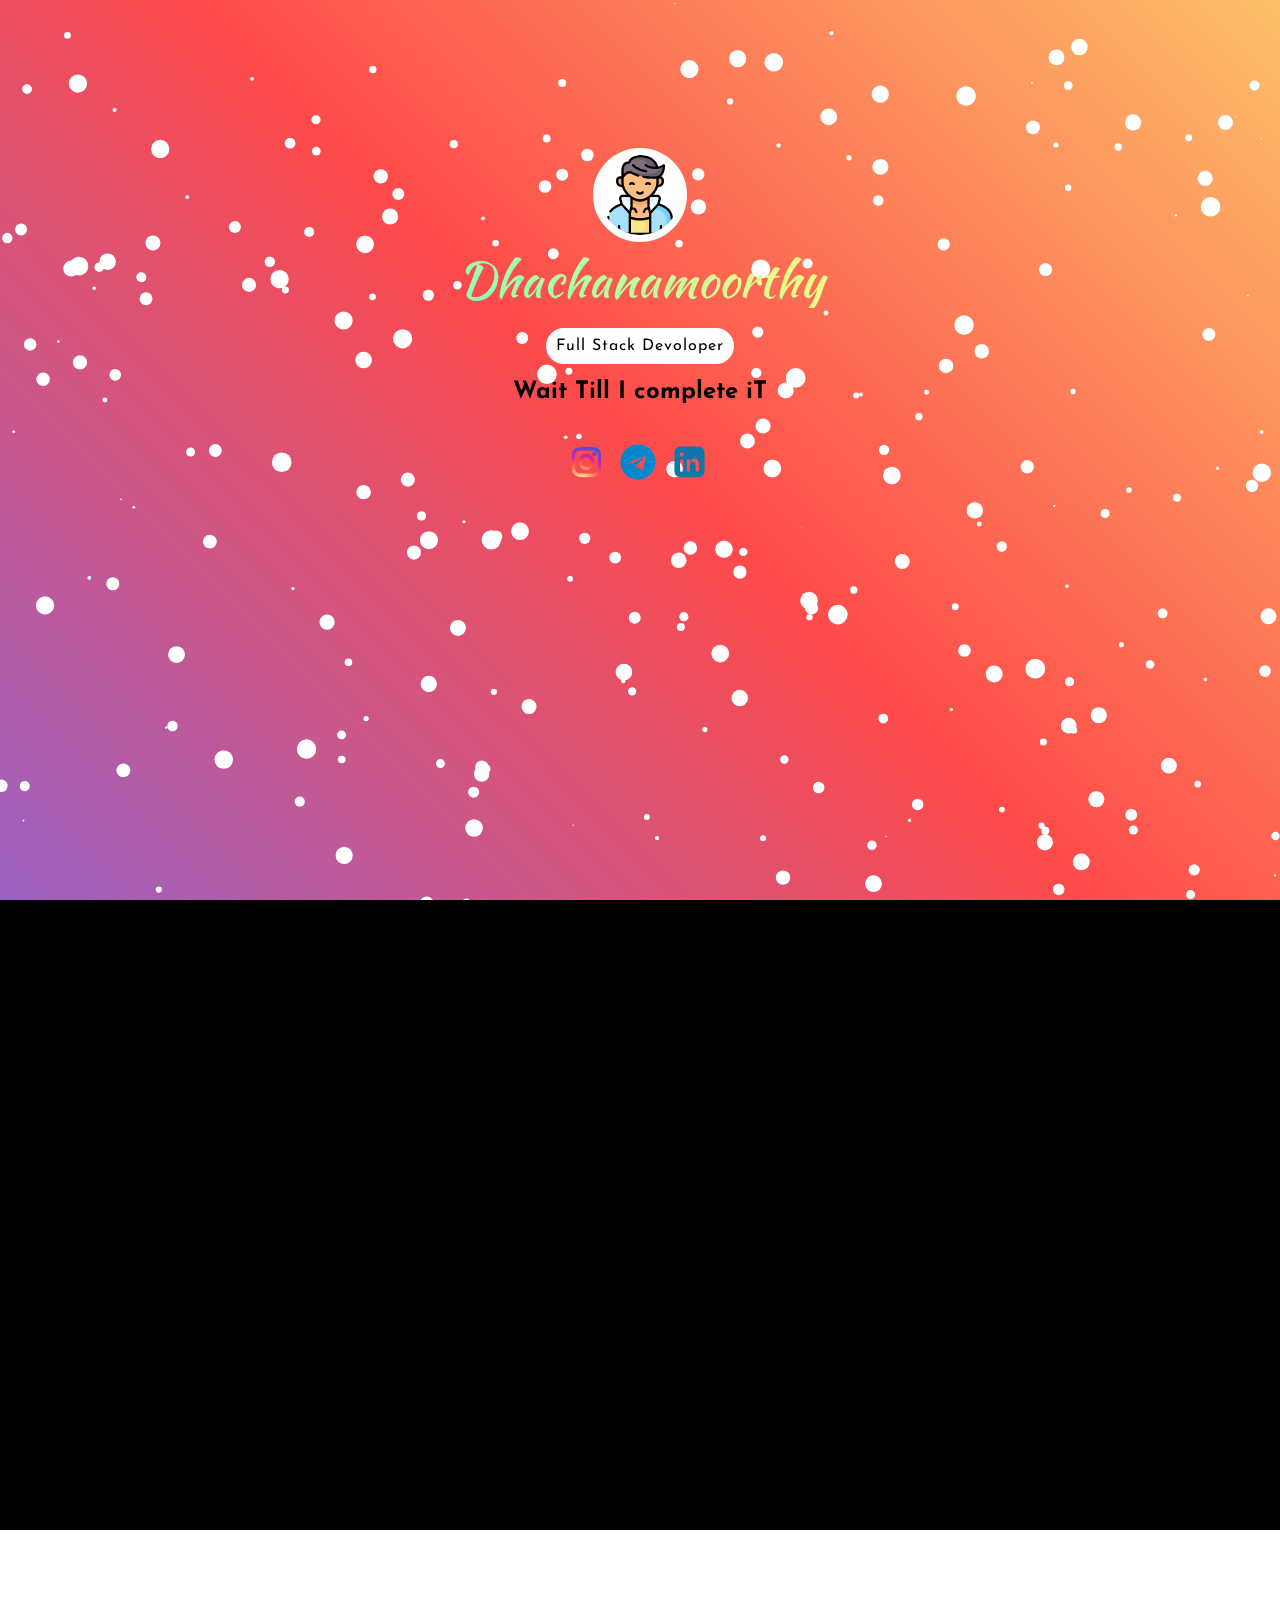
<file: index.html>
<!DOCTYPE html>
<html lang="en">
<head>
  <meta charset="utf-8">
  <title>Moorthy</title>
  <meta content="width=device-width, initial-scale=1.0" name="viewport">
  <meta content="Dhachanamoorthy-Sri Shakthi Institute of Engineering and Technology" name="keywords">
  <meta content="moorthy" name="description">

  <!-- Favicons -->
 <link href="img/person.svg" rel="icon">
   <link href="css/all.css" rel="stylesheet">
  <!-- Google Fonts -->
  <link href="https://fonts.googleapis.com/css2?family=Josefin+Sans:wght@700&display=swap" rel="stylesheet">
  <link href="https://fonts.googleapis.com/css2?family=Kaushan+Script&display=swap" rel="stylesheet">
  <!-- <link href="https://fonts.googleapis.com/css2?family=Montserrat:wght@600&display=swap" rel="stylesheet"> -->
  <!-- Bootstrap CSS File -->
  <link href="lib/bootstrap/css/bootstrap.min.css" rel="stylesheet">

  <!-- Libraries CSS Files -->
  <link href="lib/animate/animate.min.css" rel="stylesheet">
  <link href="lib/font-awesome/css/font-awesome.min.css" rel="stylesheet">
  <link href="lib/ionicons/css/ionicons.min.css" rel="stylesheet">
  <link href="lib/magnific-popup/magnific-popup.css" rel="stylesheet">

  <!-- Main Stylesheet File -->
  <!-- <link href="css/style.css" rel="stylesheet"/> -->
  <link href="css/custom.css" rel="stylesheet"/>
</head>

<body onload="$('#loader').hide();new WOW().init();">
    <div id="loader">
        <div class="indicator">
          
          <img src="img/loader2.gif"/>
          </div>
    </div>
    <section id="intro">

      <div class="intro-text">

        <div class=" wow zoomInDown" data-wow-delay="0.6s" data-wow-duration="0.9s" >
          <img class="wow pulse" data-wow-iteration="infinite"  data-wow-delay="0.2s" data-wow-duration="0.9s" src="img/person.svg"/>
        </div>
        <h2 class="wow fadeInRight wobble"  data-wow-delay="0s" data-wow-duration="0.8s">Dhachanamoorthy</h2>
        <span class="wow fadeInLeft text-border " data-wow-delay="0.4s" data-wow-duration="0.9s">Full Stack Devoloper</span>
        <p class="wow fadeInUp" style="color: black;" data-wow-delay="0.6s" data-wow-duration="0.9s">Wait Till I complete iT</p>
        <div class="media-container text-center">
          <div class="wow rollIn wobble" data-wow-delay="0.6s" data-wow-duration="0.6s" style="display:inline-block">
            <a href="https://www.instagram.com/moo_r_thy"  target="_blank"><div class="social-media-icon wow pulse wobble" data-wow-iteration="infinite" data-wow-delay="0.7s" data-wow-duration="0.9s"><i class="fa fa-instagram"></i></div></a>
          </div>
          <div class="wow rollIn wobble" data-wow-delay="0.4s" data-wow-duration="0.6s" style="display:inline-block">
            <a href="https://www.telegram.me/moorthy_123" target="_blank" class="wow rollIn wobble"><div class="social-media-icon wow pulse wobble" data-wow-iteration="infinite" data-wow-delay="0.8s" data-wow-duration="0.9s"><i class="fa fa-telegram"></i></div></a>
          </div>
          <div class="wow rollIn wobble" data-wow-delay="0.2s" data-wow-duration="0.6s" style="display:inline-block">
            <a href="https://www.linkedin.com/in/dhachanamoorthy-n-2831261b7/" target="_blank"><div class="social-media-icon wow pulse wobble" data-wow-iteration="infinite" data-wow-delay="0.9s" data-wow-duration="0.9s"><i class="fa fa-linkedin-square"></i></div></a>
          </div>
          </div>
      </div>
    </section>
    <section id="aboutme" class="wow fadeInUp wobble" data-wow-delay="0.4s" data-wow-duration="0.8s">
      <div class="text-center">
      <h2 class="text-border wow fadeInUp wobble" data-wow-delay="0.2s" data-wow-duration="0.8s">About ME <i class="fa fa-user"></i></h2></div>
      <div class="box wow fadeInUp wobble" data-wow-delay="0.4s" data-wow-duration="0.9s">
        <table>
          <tr>
            <td><span class="attr">Full Name </span></td>
            <td><i class="fa fa-user"></i>  </td>
            <td><span class='data'>Dhachanamoorthy N</span></td>
          </tr>
          <tr>
            <td><span class="attr">Phone</span></td>
            <td><i class="fa fa-phone"></i>  </td>
            <td><a href="tel:+917639619985" class='data'>+91 7639619985</a></td>
          </tr>
          <tr>
            <td><span class="attr">E-mail</span></td>
            <td> <i class="fa fa-envelope"></i>  </td>
            <td><a href="mailto:dhacahanamoorthy3@gmail.com" class='data'>dhachanamoorthy3@gmail.com</a></td>
          </tr>
          <tr>
            <td><span class="attr">Address </span></td>
            <td><i class="fa fa-map-marker"></i> </td>
            <td><span class='data'>1/214A Kumar Nagar,</br>Karumathampatti,</br>Coimbatore -641659</span></td>
          </tr>
        </table>
      </div>
      
    </section>
    <section id="qualification" class="wow fadeInUp wobble" data-wow-delay="0.4s" data-wow-duration="0.8s">
      <div class="text-center">
        <h2 class="text-border wow fadeInUp wobble" data-wow-delay="0.2s" data-wow-duration="0.8s">Qualification <i class="fa fa-graduation-cap"></i></h2></div>
        <div class="box wow fadeInUp wobble" data-wow-delay="0.4s" data-wow-duration="0.9s">
          <table>
            <tr>
              <th>Qualification</th>
              <th>Institute</th>
              <th>Board</th>
              <th>Year</th>
              <th>Percentage</th>
            </tr>
            <tr>
              <td>B.Tech. (IT)</td>
              <td>Sri Shakthi Institute of Engineering and Technology, Coimbatore</td>
              <td>Anna University</td>
              <td>2021</td>
              <td>75%</td>
            </tr>
            <tr>
              <td>HSLC</td>
              <td>A.R.C Matric Hr.Sec School</td>
              <td>State Board</td>
              <td>2017</td>
              <td>85%</td>
            </tr>
            <tr>
              <td>SSLC</td>
              <td>A.R.C Matric Hr.Sec School</td>
              <td>State Board</td>
              <td>2015</td>
              <td>95%</td>
            </tr>
          </table>
        </div>
    </section>
  <a href="#" class="back-to-top"><i class="fa fa-chevron-up"></i></a>

  <!-- JavaScript Libraries -->
  <script src="lib/jquery/jquery.min.js"></script>
  <script src="lib/jquery/jquery-migrate.min.js"></script>
  <script src="lib/bootstrap/js/bootstrap.bundle.min.js"></script>
  <script src="lib/easing/easing.min.js"></script>
  <script src="lib/wow/wow.min.js"></script>
  <script src="lib/superfish/hoverIntent.js"></script>
  <script src="lib/superfish/superfish.min.js"></script>
  <script src="lib/magnific-popup/magnific-popup.min.js"></script>
  <script src="lib/particle-js/particles.js"></script>
  <script src="lib/particle-js/config.js"></script>
  <script src="js/loader.js"></script>
  <script src="js/main.js"></script>
</body>
</html>
</file>
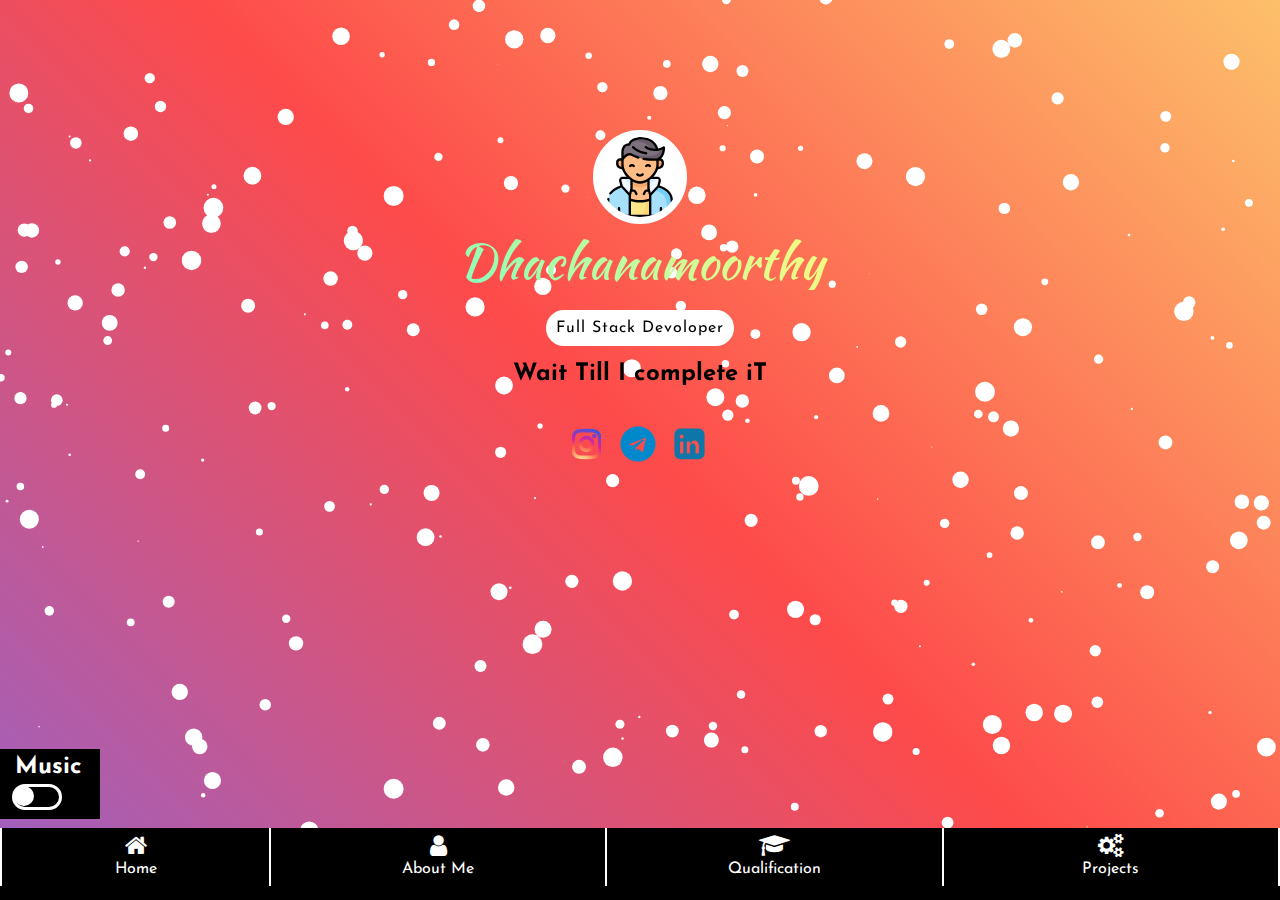
<file: dev/index.html>
<!DOCTYPE html>
<html lang="en">
<head>
  <meta charset="utf-8">
  <title>Moorthy</title>
  <meta content="width=device-width, initial-scale=1.0" name="viewport">
  <meta content="" name="keywords">
  <meta content="" name="description">

  <!-- Favicons -->
 <link href="img/person.svg" rel="icon">
   <link href="css/all.css" rel="stylesheet">
  <!-- Google Fonts -->
  <link href="https://fonts.googleapis.com/css2?family=Josefin+Sans:wght@700&display=swap" rel="stylesheet">
  <link href="https://fonts.googleapis.com/css2?family=Kaushan+Script&display=swap" rel="stylesheet">
  <!-- <link href="https://fonts.googleapis.com/css2?family=Montserrat:wght@600&display=swap" rel="stylesheet"> -->
  <!-- Bootstrap CSS File -->
  <link href="lib/bootstrap/css/bootstrap.min.css" rel="stylesheet">
  
  <!-- Libraries CSS Files -->
  <link href="lib/animate/animate.min.css" rel="stylesheet">
  <link href="lib/font-awesome/css/font-awesome.min.css" rel="stylesheet">
  <link href="lib/ionicons/css/ionicons.min.css" rel="stylesheet">
  <link href="lib/magnific-popup/magnific-popup.css" rel="stylesheet">

  <!-- Main Stylesheet File -->
  <!-- <link href="css/style.css" rel="stylesheet"/> -->
  <link href="css/custom.css" rel="stylesheet"/>
</head>

<body onload="$('#loader').hide();new WOW().init();">
    <div id="loader">
        <div class="indicator">
          <img src="img/loader.gif"/>
        </div>
    </div>
    <section id="intro">

      <div class="intro-text">

        <div class=" wow zoomInDown" data-wow-delay="0.6s" data-wow-duration="0.9s" >
          <img class="wow pulse" data-wow-iteration="infinite"  data-wow-delay="0.2s" data-wow-duration="0.9s" src="img/person.svg"/>
        </div>
        <h2 class="wow fadeInRight wobble"  data-wow-delay="0s" data-wow-duration="0.8s">Dhachanamoorthy</h2>
        <span class="wow fadeInLeft text-border " data-wow-delay="0.4s" data-wow-duration="0.9s">Full Stack Devoloper</span>
        <p class="wow fadeInUp" style="color: black;" data-wow-delay="0.6s" data-wow-duration="0.9s">Wait Till I complete iT</p>
        <div class="media-container text-center">
          <div class="wow rollIn wobble" data-wow-delay="0.6s" data-wow-duration="0.6s" style="display:inline-block">
            <a href="https://www.instagram.com/moo_r_thy"  target="_blank"><div class="social-media-icon wow pulse wobble" data-wow-iteration="infinite" data-wow-delay="0.7s" data-wow-duration="0.9s"><i class="fa fa-instagram"></i></div></a>
          </div>
          <div class="wow rollIn wobble" data-wow-delay="0.4s" data-wow-duration="0.6s" style="display:inline-block">
            <a href="https://www.telegram.me/moorthy_123" target="_blank" class="wow rollIn wobble"><div class="social-media-icon wow pulse wobble" data-wow-iteration="infinite" data-wow-delay="0.8s" data-wow-duration="0.9s"><i class="fa fa-telegram"></i></div></a>
          </div>
          <div class="wow rollIn wobble" data-wow-delay="0.2s" data-wow-duration="0.6s" style="display:inline-block">
            <a href="https://www.linkedin.com/in/dhachanamoorthy-n-2831261b7/" target="_blank"><div class="social-media-icon wow pulse wobble" data-wow-iteration="infinite" data-wow-delay="0.9s" data-wow-duration="0.9s"><i class="fa fa-linkedin-square"></i></div></a>
          </div>
          </div>
          
      </div>
      <div class="music-controller">
        <p>Music</p>
        <label class="switch">
            <input type="checkbox" id="music" >
            <span class="slider round">
            <span class="ball"></span>
            </span>
        </label>
      </div>
    </section>
    <section id="nav-bar">
      <table>
          <tr>
              <td id="h">
                <i class="fa fa-home"></i>
                <span>Home</span>
            </td>
              <td id="a">
                <i class="fa fa-user"></i>
                <span>About Me</span>
              </td>
              <td  id="q">
                <i class="fa fa-graduation-cap"></i>
                <span>Qualification</span>
              </td>
              <td id="p"> 
                <i class="fa fa-cogs"></i>
                <span>Projects</span>
              </td>
            </tr>
        </table>
    </section>
    <section id="aboutme" class="overlay" data-wow-delay="0.4s" data-wow-duration="0.8s">
      <div class="header">
        <i class="close fa fa-times-circle"></i>
      </div>
      <div class="text-center">
      <h2 class="text-border wow fadeInDown wobble" data-wow-delay="0.8s" data-wow-duration="0.8s">About ME <i class="fa fa-user"></i></h2></div>
      <div class="box wow fadeInDown wobble" data-wow-delay="0.4s" data-wow-duration="0.8s">
        <table>
          <tr>
            <td><span class="attr">Full Name </span></td>
            <td><i class="fa fa-user"></i>  </td>
            <td><span class='data'>Dhachanamoorthy N</span></td>
          </tr>
          <tr>
            <td><span class="attr">Phone</span></td>
            <td><i class="fa fa-phone"></i>  </td>
            <td><a href="tel:+917639619985" class='data'>+91 7639619985</a></td>
          </tr>
          <tr>
            <td><span class="attr">E-mail</span></td>
            <td> <i class="fa fa-envelope"></i>  </td>
            <td><a href="mailto:dhacahanamoorthy3@gmail.com" class='data'>dhachanamoorthy3@gmail.com</a></td>
          </tr>
          <tr>
            <td><span class="attr">Address </span></td>
            <td><i class="fa fa-map-marker"></i> </td>
            <td><span class='data'>1/214A Kumar Nagar,</br>Karumathampatti,</br>Coimbatore -641659</span></td>
          </tr>
        </table>
      </div>
      
    </section> 
    <section id="qualification" class="overlay">
      
      <div class="text-center">
        <h2 class="text-border wow fadeInDown wobble" data-wow-delay="0.8s" data-wow-duration="0.8s">Qualification <i class="fa fa-graduation-cap"></i></h2></div>
        <div class="box wow fadeInDown wobble" data-wow-delay="0.4s" data-wow-duration="0.9s">
          <table>
            <tr>
              <th>Qualification</th>
              <th>Institute</th>
              <th>Board</th>
              <th>Year</th>
              <th>Percentage</th>
            </tr>
            <tr>
              <td>B.Tech. (IT)</td>
              <td>Sri Shakthi Institute of Engineering and Technology, Coimbatore</td>
              <td>Anna University</td>
              <td>2021</td>
              <td>75%</td>
            </tr>
            <tr>
              <td>HSLC</td>
              <td>A.R.C Matric Hr.Sec School</td>
              <td>State Board</td>
              <td>2017</td>
              <td>85%</td>
            </tr>
            <tr>
              <td>SSLC</td>
              <td>A.R.C Matric Hr.Sec School</td>
              <td>State Board</td>
              <td>2015</td>
              <td>95%</td>
            </tr>
          </table>
        </div>
        <div class="header">
          <i class="close fa fa-times-circle" ></i>
        </div>
    </section>
  <!-- <a href="#" class="back-to-top"><i class="fa fa-chevron-up"></i></a> -->
  <!-- <embed src="sounds/music.mp3" loop="false" autoplay="true" autostart="true" type="audio/mp3" /> -->
  <audio id="player" name="player" loop="true" src="sounds/music.mp3"></audio>
  <!-- JavaScript Libraries -->
  <script src="lib/jquery/jquery.min.js"></script>
  <script src="lib/jquery/jquery-migrate.min.js"></script>
  <script src="lib/bootstrap/js/bootstrap.bundle.min.js"></script>
  <script src="lib/easing/easing.min.js"></script>
  <script src="lib/wow/wow.min.js"></script>
  <script src="lib/superfish/hoverIntent.js"></script>
  <script src="lib/superfish/superfish.min.js"></script>
  <script src="lib/magnific-popup/magnific-popup.min.js"></script>
  <!-- <script src="https://kit.fontawesome.com/8bcf113340.js" crossorigin="anonymous"></script> -->
  <script src="lib/particle-js/particles.js"></script>
  <script src="lib/particle-js/config.js"></script>
  <script src="js/loader.js"></script>
  <script src="js/main.js"></script>
</body>
</html>
</file>
<file: css/style.css>
body {
  background: #fff;
  color: #666666;
  font-family: 'Josefin Sans', sans-serif;
  overflow-x: hidden;
}

a {
  color: #1dc8cd;
  transition: 0.5s;
}

a:hover, a:active, a:focus {
  color: #1dc9ce;
  outline: none;
  text-decoration: none;
}

p {
  padding: 0;
  margin: 0 0 30px 0;
}

h1, h2, h3, h4, h5, h6 {
  font-family: "Montserrat", sans-serif;
  font-weight: bold;
  margin: 0 0 20px 0;
  padding: 0;
}

/* Back to top button */
.back-to-top {
  position: fixed;
  display: none;
  background: linear-gradient(45deg, #1de099, #1dc8cd);
  color: #fff;
  padding: 2px 20px 8px 20px;
  font-size: 16px;
  border-radius: 4px 4px 0 0;
  right: 15px;
  bottom: 0;
  transition: none;
}

.back-to-top:focus {
  background: linear-gradient(45deg, #1de099, #1dc8cd);
  color: #fff;
  outline: none;
}

.back-to-top:hover {
  background: #1dc8cd;
  color: #fff;
}

/*--------------------------------------------------------------
# Header
--------------------------------------------------------------*/
#header {
  padding: 30px 0;
  height: 92px;
  background-color: rgb(0,0,0); 
  position: fixed;
  left: 0;
  top: 0;
  right: 0;
  transition: all 0.5s;
  z-index: 997;
}

#header #logo {
  float: left;
}

#header #logo h1 {
  font-size: 36px;
  margin: -4px 0 0 0;
  padding: 0;
  line-height: 1;
  display: inline-block;
  font-family: "Montserrat", sans-serif;
  font-weight: 300;
  letter-spacing: 3px;
  text-transform: uppercase;
}

#header #logo h1 a, #header #logo h1 a:hover {
  color: #fff;
}

#header #logo img {
  padding: 0;
  margin: 0;
  width: 180px;
  
}

@media (max-width: 768px) {
  #header #logo h1 {
    font-size: 28px;
    margin-top: 0;
  }
  #header #logo img {
    max-height: 40px;
    width: 150px;
  }
}

#header.header-fixed {
  /*background: linear-gradient(45deg, #1de099, #1dc8cd);*/
  background-color: rgb(0,0,0); 
  padding: 20px 0;
  height: 72px;
  transition: all 0.5s;
}

/*--------------------------------------------------------------
# Intro Section
--------------------------------------------------------------*/
#intro {
  width: 100%;
  height: 100vh;
  background: linear-gradient(45deg, rgba(131,58,180, 0.8), rgba(253, 29, 29, 0.8),rgba(252, 176, 69, 0.8));
  background-size: cover;
  position: relative;
}

@media (min-width: 1024px) {
  #intro {
    background-attachment: fixed;
  }
}

#intro .intro-text {
  position: absolute;
  font-family: 'Josefin Sans', sans-serif;
  left: 0;
  top: 120px;
  right: 0;
  height: calc(50% - 60px);
  display: flex;
  align-items: center;
  justify-content: center;
  text-align: center;
  flex-direction: column;
}
#intro img{
  border: 3px solid white;
  padding: 15px;
  background-color: white;
  border-radius: 50%;
}
#intro h2 {
  margin: 10px 0 10px 0;
  padding: 0 15px;
  font-family:  'Kaushan Script', cursive;
  /* transform: rotate(-10deg); */
  font-size: 48px;
  font-weight: 400;
  line-height: 56px;
  color: #fff;
  background: -webkit-linear-gradient(45deg, #85FFBD 0%, #FFFB7D 100%);
  -webkit-background-clip: text;
  -webkit-text-fill-color: transparent;
}

.row{
  width: 100%;
  height: 15%;
}
.col-lg-4{
    position: relative;
    height: 100%;
    width: 100%; 
}
.col{

}
@media (max-width: 768px) {
  #intro h2 {
    font-size: 48px;
    line-height: 56px;
  }
}

#intro p {
  color: #fff;
  font-weight: bold;
  margin-bottom: 20px;
  padding: 0 15px;
  font-size: 24px;
}
@media (max-width: 768px) {
  #intro p {
    font-size: 18px;
    line-height: 24px;
    margin-bottom: 20px;
  }
}
#intro .btn-get-started {
  font-family: 'Josefin Sans', sans-serif;
  font-weight: 400;
  font-size: 16px;
  letter-spacing: 1px;
  display: inline-block;
  padding: 8px 28px;
  border-radius: 50px;
  transition: 0.5s;
  margin: 10px;
  border: 2px solid #fff;
  /* color: #fff; */
  color:rgba(0, 0, 0, 1);
  background: #fff;
}
#intro .btn-get-started:hover {
  color: #1dc8cd;
  background: #fff;
}
#intro p  .btn-get-started{
  color: #1dc8cd;
  background: #fff;
}
#intro .product-screens {
  position: absolute;
  left: 0;
  right: 0;
  bottom: 0;
  overflow: hidden;
  text-align: center;
  width: 100%;
  height: 50%;
}

#intro .product-screens img {
  box-shadow: 0px -2px 19px 4px rgba(0, 0, 0, 0.29);
}

#intro .product-screens .product-screen-1 {
  position: absolute;
  z-index: 30;
  left: calc(50% + 54px);
  bottom: 0;
  top: 30px;
}

#intro .product-screens .product-screen-2 {
  position: absolute;
  z-index: 20;
  left: calc(50% - 154px);
  bottom: 0;
  top: 90px;
}

#intro .product-screens .product-screen-3 {
  position: absolute;
  z-index: 10;
  left: calc(50% - 374px);
  bottom: 0;
  top: 150px;
}

@media (max-width: 767px) {
  #intro .product-screens .product-screen-1 {
    position: static;
    padding-top: 30px;
  }
  #intro .product-screens .product-screen-2, #intro .product-screens .product-screen-3 {
    display: none;
  }
}

/*--------------------------------------------------------------
# Navigation Menu
--------------------------------------------------------------*/
/* Nav Menu Essentials */
.nav-menu, .nav-menu * {
  margin: 0;
  padding: 0;
  list-style: none;
}

.nav-menu ul {
  position: absolute;
  display: none;
  top: 100%;
  left: 0;
  z-index: 99;
}

.nav-menu li {
  position: relative;
  white-space: nowrap;
}

.nav-menu > li {
  float: left;
}

.nav-menu li:hover > ul,
.nav-menu li.sfHover > ul {
  display: block;
}

.nav-menu ul ul {
  top: 0;
  left: 100%;
}

.nav-menu ul li {
  min-width: 180px;
}

/* Nav Menu Arrows */
.sf-arrows .sf-with-ul {
  padding-right: 30px;
}

.sf-arrows .sf-with-ul:after {
  content: "\f107";
  position: absolute;
  right: 15px;
  font-family: FontAwesome;
  font-style: normal;
  font-weight: normal;
}

.sf-arrows ul .sf-with-ul:after {
  content: "\f105";
}

/* Nav Meu Container */
#nav-menu-container {
  float: right;
  margin: 0;
}

@media (max-width: 768px) {
  #nav-menu-container {
    display: none;
  }
}

/* Nav Meu Styling */
.nav-menu a {
  padding: 0 8px 10px 8px;
  text-decoration: none;
  display: inline-block;
  color: #fff;
  font-family: "Montserrat", sans-serif;
  font-weight: 400;
  font-size: 14px;
  outline: none;
}

.nav-menu > li {
  margin-left: 10px;
}

.nav-menu ul {
  margin: 4px 0 0 0;
  padding: 10px;
  box-shadow: 0px 0px 30px rgba(127, 137, 161, 0.25);
  background: #fff;
}

.nav-menu ul li {
  transition: 0.3s;
}

.nav-menu ul li a {
  padding: 10px;
  color: #333;
  transition: 0.3s;
  display: block;
  font-size: 13px;
  text-transform: none;
}

.nav-menu ul li:hover > a {
  color: #1dc8cd;
}

.nav-menu ul ul {
  margin: 0;
}

/* Mobile Nav Toggle */
#mobile-nav-toggle {
  position: fixed;
  right: 0;
  top: 0;
  z-index: 999;
  margin: 20px 20px 0 0;
  border: 0;
  background: none;
  font-size: 24px;
  display: none;
  transition: all 0.4s;
  outline: none;
  cursor: pointer;
}

#mobile-nav-toggle i {
  color: #fff;
}

@media (max-width: 768px) {
  #mobile-nav-toggle {
    display: inline;
  }
}

/* Mobile Nav Styling */
#mobile-nav {
  position: fixed;
  top: 0;
  padding-top: 18px;
  bottom: 0;
  z-index: 998;
  background: rgba(52, 59, 64, 0.9);
  left: -260px;
  width: 260px;
  overflow-y: auto;
  transition: 0.4s;
}

#mobile-nav ul {
  padding: 0;
  margin: 0;
  list-style: none;
}

#mobile-nav ul li {
  position: relative;
}

#mobile-nav ul li a {
  color: #fff;
  font-size: 16px;
  overflow: hidden;
  padding: 10px 22px 10px 15px;
  position: relative;
  text-decoration: none;
  width: 100%;
  display: block;
  outline: none;
}

#mobile-nav ul li a:hover {
  color: #fff;
}

#mobile-nav ul li li {
  padding-left: 30px;
}

#mobile-nav ul .menu-has-children i {
  position: absolute;
  right: 0;
  z-index: 99;
  padding: 15px;
  cursor: pointer;
  color: #fff;
}

#mobile-nav ul .menu-has-children i.fa-chevron-up {
  color: #1dc8cd;
}

#mobile-nav ul .menu-item-active {
  color: #1dc8cd;
}

#mobile-body-overly {
  width: 100%;
  height: 100%;
  z-index: 997;
  top: 0;
  left: 0;
  position: fixed;
  background: rgba(52, 59, 64, 0.9);
  display: none;
}

/* Mobile Nav body classes */
body.mobile-nav-active {
  overflow: hidden;
}

body.mobile-nav-active #mobile-nav {
  left: 0;
}

body.mobile-nav-active #mobile-nav-toggle {
  color: #fff;
}

/*--------------------------------------------------------------
# Sections
--------------------------------------------------------------*/
/* Sections Header
--------------------------------*/
.section-header .section-title {
  font-size: 32px;
  color: rgb(255,180,70);
  text-align: center;
  font-weight: 400;
}

.section-header .section-description {
  text-align: center;
  padding-bottom: 40px;
  color: #777;
}

.section-header .section-divider {
  display: block;
  width: 100px;
  height: 3px;
  background: #1dc8cd;
background: linear-gradient(0deg, rgba(211, 115, 0, 1), rgba(255, 180, 80, 1));
  margin: 0 auto;
  margin-bottom: 20px;
}
.row .section-header .section-title {
  font-size: 24px;
  color: #111;
  text-align: center;
  font-weight: 400;
  text-align: center;
}

.row .section-header .section-description { 
  text-align: center;
padding-bottom:;
 color: #777; 
  }

.row .section-header .section-divider {
  display: block;
  width: 100px;
  height: 3px;
  background: #1dc8cd;
  background: linear-gradient(0deg, rgba(211, 115, 0, 1), rgba(255, 180, 80, 1));
  margin: 0 auto;
  margin-bottom: 20px;
}
/* Section with background
--------------------------------*/
.section-bg {
  background: #eff5f5;
}

/* About Us Section
--------------------------------*/
#about {
  padding: 60px 0;
  overflow: hidden;
  position: relative;
  top:70px;
 /* background-color: #1dc8cd;*/
}

#about .about-img {
  height: 510px;
  margin:0 auto;
  overflow: hidden;
}

#about .about-img img {
  margin-left: -15px;
  max-width: 100%;
}

@media (max-width: 768px) {
  #about .about-img {
    height: auto;
  }
  #about .about-img img {
    margin-left: 0;
    padding-bottom: 30px;
  }
}
#about .content{
  position: relative;
  margin-top:0;
}
#about .content .h2 {
  color: #333;
  font-weight: 300;
  font-size: 24px;

}

#about .content h3 {
  color: #777;
  font-weight: 300;
  font-size: 18px;
  line-height: 26px;
  font-style: italic;
}

#about .content p {
  line-height: 26px;
}

#about .content p:last-child {
  margin-bottom: 0;
}

#about .content i {
  font-size: 20px;
  padding-right: 4px;
  color: #1dc8cd;
}

#about .content ul {
  list-style: none;
  padding: 0;
}

#about .content ul li {
  padding-bottom: 10px;
}

/* Product Featuress Section
--------------------------------*/
#features {
  background: #fff;
  padding: 60px 0 0 0;
  overflow: hidden;
  position: relative;
  top: 60px;
}

#features .features-img {
  text-align: center;
  padding-top: 20px;
}

@media (min-width: 769px) {
  #features .features-img {
    padding-top: 120px;
    margin-top: -200px;
  }
}

#features .features-img img {
  max-width: 100%;
}

#features .box {
  margin-bottom: 15px;
  text-align: center;
}

#features .icon {
  margin-bottom: 10px;
}

#features .icon i {
  color: #666666;
  font-size: 40px;
  transition: 0.5s;
}

#features .icon i:before {
  background: #1dc8cd;
  background: linear-gradient(45deg, #1dc8cd 0%, #55fabe 100%);
  background-clip: border-box;
  -webkit-background-clip: text;
  -webkit-text-fill-color: transparent;
}
.list-title {
  font-weight: bold;
  margin-bottom: 15px;
  font-size: 22px;
  color: #111;
}
#features .title {
  font-weight: 300;
  margin-bottom: 15px;
  font-size: 22px;
}

#features .title a {
  color: #111;
}

#features .description {
  font-size: 14px;
  line-height: 24px;
  margin-bottom: 10px;
}

#features .section-description {
  padding-bottom: 10px;
}

/* Product Advanced Featuress Section
--------------------------------*/
#advanced-features {
  overflow: hidden;
  position: relative;
  top: 30px;
}

#advanced-features .features-row {
  padding: 60px 0 30px 0;
}

#advanced-features h2 {
  font-size: 26px;
  font-weight: 700;
  color: #000;
}

#advanced-features h3 {
  font-size: 16px;
  line-height: 24px;
  font-weight: 400;
  font-style: italic;
  color: #999;
}

#advanced-features p {
  line-height: 24px;
  color: #777;
  margin-bottom: 30px;
}

#advanced-features i {
  color: #666666;
  font-size: 64px;
  transition: 0.5s;
  float: left;
  padding: 0 15px 0px 0;
  line-height: 1;
}

#advanced-features i:before {
  background: #1dc8cd;
  background: linear-gradient(45deg, #1dc8cd 0%, #55fabe 100%);
  background-clip: border-box;
  -webkit-background-clip: text;
  -webkit-text-fill-color: transparent;
}

#advanced-features .advanced-feature-img-right {
  max-width: 100%;
  float: right;
  padding: 0 0 30px 30px;
}

#advanced-features .advanced-feature-img-left {
  max-width: 100%;
  float: left;
  padding: 0 30px 30px 0;
}

@media (max-width: 768px) {
  #advanced-features .advanced-feature-img-right, #advanced-features .advanced-feature-img-left {
    max-width: 50%;
  }
}

@media (max-width: 767px) {
  #advanced-features .advanced-feature-img-right, #advanced-features .advanced-feature-img-left {
    max-width: 100%;
    float: none;
    padding: 0 0 30px 0;
  }
}

/* Call To Action Section
--------------------------------*/
#call-to-action {
  overflow: hidden;
  background: linear-gradient(rgba(29, 200, 205, 0.65), rgba(29, 205, 89, 0.2)), url(../img/call-to-action-bg.jpg) fixed center center;
  background-size: cover;
  padding: 80px 0;
}

#call-to-action .cta-title {
  color: #fff;
  font-size: 28px;
  font-weight: 700;
}

#call-to-action .cta-text {
  color: #fff;
}

@media (min-width: 769px) {
  #call-to-action .cta-btn-container {
    display: flex;
    align-items: center;
    justify-content: flex-end;
  }
}

#call-to-action .cta-btn {
  font-family: "Montserrat", sans-serif;
  font-weight: 500;
  font-size: 16px;
  letter-spacing: 1px;
  display: inline-block;
  padding: 8px 30px;
  border-radius: 25px;
  transition: background 0.5s;
  margin: 10px;
  border: 2px solid #fff;
  color: #fff;
}

#call-to-action .cta-btn:hover {
  background: #1dc8cd;
  border: 2px solid #1dc8cd;
}

/* More Features Section
--------------------------------*/
#more-features {
  padding: 60px 0 60px 0;
  overflow: hidden;
  position: relative;
  top:70px;
}

#more-features .box {
  padding: 40px;
  margin-bottom: 30px;
  box-shadow: 0px 0px 30px rgba(73, 78, 92, 0.15);
  background: #fff;
  transition: 0.4s;
}

#more-features .icon {
  float: left;
}

#more-features .icon i {
  color: #666666;
  font-size: 80px;
  transition: 0.5s;
  line-height: 0;
}

#more-features .icon i:before {
  background: #1dc8cd;
  background: linear-gradient(45deg, #1dc8cd 0%, #55fabe 100%);
  background-clip: border-box;
  -webkit-background-clip: text;
  -webkit-text-fill-color: transparent;
}

#more-features h4 {
  margin-left: 100px;
  font-weight: 700;
  margin-bottom: 15px;
  font-size: 18px;
}

#more-features h4 a {
  color: #111;
}

#more-features p {
  font-size: 14px;
  margin-left: 100px;
  margin-bottom: 0;
  line-height: 24px;
}

@media (max-width: 767px) {
  #more-features .box {
    margin-bottom: 20px;
  }
  #more-features .icon {
    float: none;
    text-align: center;
    padding-bottom: 15px;
  }
  #more-features h4, #more-features p {
    margin-left: 0;
    text-align: center;
  }
}

/* Clients Section
--------------------------------*/
#clients {
  padding: 30px 0;
  background: #fff;
  overflow: hidden;
}

#clients img {
  max-width: 100%;
  opacity: 0.5;
  transition: 0.3s;
  padding: 15px 0;
}

#clients img:hover {
  opacity: 1;
}

/* Pricing Section
--------------------------------*/
#pricing {
  padding: 60px 0 60px 0;
  overflow: hidden;
}

#pricing .box {
  padding: 40px;
  margin-bottom: 30px;
  box-shadow: 0px 0px 30px rgba(73, 78, 92, 0.15);
  background: #fff;
  text-align: center;
}

#pricing h3 {
  font-weight: 400;
  margin-bottom: 15px;
  font-size: 28px;
}

#pricing h4 {
  font-size: 46px;
  color: #1dc8cd;
  font-weight: 300;
}

#pricing h4 sup {
  font-size: 20px;
  top: -20px;
}

#pricing h4 span {
  color: #bababa;
  font-size: 20px;
}

#pricing ul {
  padding: 0;
  list-style: none;
  color: #999;
  text-align: left;
  line-height: 20px;
}

#pricing ul li {
  padding-bottom: 12px;
}

#pricing ul i {
  color: #1dc8cd;
  font-size: 18px;
  padding-right: 4px;
}

#pricing .get-started-btn {
  background: #515e61;
  display: inline-block;
  padding: 6px 30px;
  border-radius: 20px;
  color: #fff;
  transition: none;
  font-size: 14px;
  font-weight: 400;
  font-family: "Montserrat", sans-serif;
}

#pricing .featured {
  border: 2px solid rgba(211, 115, 0, 1);
}

#pricing .featured .get-started-btn {
  background: linear-gradient(45deg, rgba(255, 115, 80, 1), rgba(211, 115, 0, 1));
}

/* Frequently Asked Questions Section
--------------------------------*/
#faq{
  padding: 60px 0;
  overflow: hidden;
  position: relative;
  top: 60px;
}

#faq #faq-list {
  padding: 0;
  list-style: none;
}

#faq #faq-list li {
  border-bottom: 1px solid #ddd;
}

#faq #faq-list a {
  padding: 18px 0;
  display: block;
  position: relative;
  font-family: "Montserrat", sans-serif;
  font-size: 22px;
  line-height: 1;
  font-weight: 300;
  padding-right: 20px;
}

#faq #faq-list i {
  font-size: 24px;
  position: absolute;
  right: 0;
  top: 16px;
}

#faq #faq-list p {
  margin-bottom: 20px;
}

@media (max-width: 768px) {
  #faq #faq-list a {
    font-size: 18px;
  }
  #faq #faq-list i {
    top: 13px;
  }
}

#faq #faq-list a.collapse {
  color: #1dc8cd;
}

#faq #faq-list a.collapsed {
  color: #000;
}

#faq #faq-list a.collapsed i::before {
  content: "\f3d0" !important;
}

/* Our Team Section
--------------------------------*/
#team {
  padding: 60px 0;
  overflow: hidden;
}

#team .member {
  text-align: center;
  margin-bottom: 20px;
}

#team .member .pic {
  margin-bottom: 15px;
  overflow: hidden;
  height: 260px;
}

#team .member .pic img {
  max-width: 100%;
}

#team .member h4 {
  font-weight: 700;
  margin-bottom: 2px;
  font-size: 18px;
}

#team .member span {
  font-style: italic;
  display: block;
  font-size: 13px;
}

#team .member .social {
  margin-top: 15px;
}

#team .member .social a {
  color: #b3b3b3;
}

#team .member .social a:hover {
  color: #1dc8cd;
}

#team .member .social i {
  font-size: 18px;
  margin: 0 2px;
}

/* Gallery Section
--------------------------------*/
#gallery {
  background: #fff;
  padding: 60px 0 0 0;
  overflow: hidden;
  position: relative;
  top:0px;
}

#gallery .container-fluid {
  padding: 0px;
}

#gallery .gallery-overlay {
  position: absolute;
  top: 0;
  right: 0;
  bottom: 0;
  left: 0;
  width: 100%;
  height: 100%;
  opacity: 1;
  -webkit-transition: all ease-in-out 0.4s;
  transition: all ease-in-out 0.4s;
}

#gallery .gallery-item {
  overflow: hidden;
  position: relative;
  padding: 0;
  vertical-align: middle;
  text-align: center;
}

#gallery .gallery-item img {
  -webkit-transition: all ease-in-out 0.4s;
  transition: all ease-in-out 0.4s;
  width: 100%;
}

#gallery .gallery-item:hover img {
  -webkit-transform: scale(1.1);
  transform: scale(1.1);
}

#gallery .gallery-item:hover .gallery-overlay {
  opacity: 1;
  background: rgba(0, 0, 0, 0.7);
}

/* Contact Section
--------------------------------*/
#contact {
  box-shadow: 0px 0px 12px 0px rgba(0, 0, 0, 0.1);
  padding: 60px 0;
  overflow: hidden;
  position: relative;
  top:70px;
}

#contact .contact-about h3 {
  font-size: 36px;
  margin: 0 0 10px 0;
  padding: 0;
  line-height: 1;
  font-family: "Montserrat", sans-serif;
  font-weight: 300;
  letter-spacing: 3px;
  text-transform: uppercase;
  color: #1dc8cd;
}

#contact .contact-about p {
  font-size: 14px;
  line-height: 24px;
  font-family: "Montserrat", sans-serif;
  color: #888;
}

#contact .social-links {
  padding-bottom: 20px;
}

#contact .social-links a {
  font-size: 18px;
  display: inline-block;
  background: #fff;
  color: #1dc8cd;
  line-height: 1;
  padding: 8px 0;
  margin-right: 4px;
  border-radius: 50%;
  text-align: center;
  width: 36px;
  height: 36px;
  transition: 0.3s;
  border: 1px solid #1dc8cd;
}

#contact .social-links a:hover {
  background: #1dc8cd;
  color: #fff;
}

#contact .info {
  color: #333333;
}

#contact .info i {
  font-size: 32px;
  color: #1dc8cd;
  float: left;
  line-height: 1;
}

#contact .info p {
  padding: 0 0 10px 42px;
  line-height: 28px;
  font-size: 14px;
}
.form #sendmessage {
  color: #1dc8cd;
  border: 1px solid #1dc8cd;
  display: none;
  text-align: center;
  padding: 15px;
  font-weight: 600;
  margin-bottom: 15px;
}

 .form #errormessage {
  color: red;
  display: none;
  border: 1px solid red;
  text-align: center;
  padding: 15px;
  font-weight: 600;
  margin-bottom: 15px;
}

.form #sendmessage.show, #contact .form #errormessage.show, #contact .form .show {
  display: block;
}
.form .validation {
  color: red;
  display: none;
  margin: 0 0 20px;
  font-weight: 400;
  font-size: 13px;
}
.form input, #contact .form textarea {
  border-radius: 0;
  box-shadow: none;
  font-size: 14px;
}

 .form button[type="submit"] {
  background:  linear-gradient(45deg,rgba(200,100,0,1),rgba(255,180,80,1));
  border: 0;
  border-radius: 20px;
  padding: 8px 30px;
  color: #fff;
}

 .form button[type="submit"]:hover {
  cursor: pointer;
  background:  linear-gradient(45deg,rgba(200,100,0,1),rgba(255,180,80,1)); 
}

/*--------------------------------------------------------------
# Footer
--------------------------------------------------------------*/
#footer {
  background: #fff;
  box-shadow: 0px 0px 12px 0px rgba(0, 0, 0, 0.1);
  padding: 30px 0;
  color: #333;
  font-size: 14px;
  position: relative;
  top:70px;
}

#footer .credits {
  font-size: 13px;
  color: #888;
}

#footer .footer-links a {
  color: #666;
  padding-left: 15px;
}

#footer .footer-links a:first-child {
  padding-left: 0;
}

#footer .footer-links a:hover {
  color: #1dc8cd;
}
.img1{
  width: 25%;
  height: 25%;
}
.sub-title{
  font-size: 20px;
  color:#1dc8cd;
}
i{
	color:rgb(255,230,130);
	text-shadow: .1px 0.1px rgb(240,190,120);
}
.language-features{
  position: relative;
  top:20px;
  font-weight: bold;
}
.features-row{
  position: relative;
  top: 0px;
}
.divider{
   display: block;
  width: 100px;
  height: 3px;
  background: #1dc8cd;
  background: linear-gradient(0deg, rgba(211, 115, 0, 1), rgba(255, 180, 80, 1));
  margin: 0 auto;
  margin-bottom: 20px;
}
  @keyframes flash {
  from, 50%, to {
    opacity: 1;
  }

  25%, 75% {
    opacity: 0;
  }
}
.flash-animo{
  color: orange;
  text-shadow: 0.1px 0.1px rgba(211, 115, 0, 1);
  animation-name: flash;
  animation-iteration-count: infinite;
  animation-duration: 2s;
}
.form-btn{
  position: relative;
  text-align: center;
  height: 30px;
  color: white;
  border-radius: 10px;
  border: none;
  background: linear-gradient(to right,rgba(200,100,0,1),rgba(255,180,80,1));
  transition-duration: 0.9s;
}
.form-btn:hover{
  background: linear-gradient(to left,rgba(200,100,0,1),rgba(255,180,80,1));
}
/* Loader */
.loading-indicator-wrapper {
  position: absolute;
  top: 0;
  right: 0;
  bottom: 0;
  left: 0;
  text-align: center;
  background: rgba(0,0,0,1);
  -moz-transition: all 250ms linear;
  -o-transition: all 250ms linear;
  -webkit-transition: all 250ms linear;
  transition: all 250ms linear
}

.loading-indicator-wrapper.loader-visible {
  opacity: 1;
  z-index: 9999
}

.loading-indicator-wrapper.loader-hidden {
  opacity: 0;
  z-index: -1
}

.loading-indicator-wrapper img {
  vertical-align: middle;
  display: inline-block
}

.loading-indicator-wrapper .loader {
  margin: 0 auto;
  font-size: 10px;
  position: relative;
  display: inline-block;
  text-indent: -9999em;
  border-top: 0.8em solid rgba(255,255,255,.2);
  border-right: 0.8em solid rgba(255,255,255,.2);
  border-bottom: 0.8em solid rgba(255,255,255,.2);
  border-left: 0.8em solid #fff;
  -webkit-animation: load 1.1s infinite linear;
  animation: load 1.1s infinite linear
}

.loading-indicator-wrapper .loader,
.loading-indicator-wrapper .loader:after {
  border-radius: 50%;
  width: 7em;
  height: 7em
}

.loading-indicator-wrapper .loading-indicator-helper {
  display: inline-block;
  height: 100%;
  vertical-align: middle
}
@-webkit-keyframes 
load { 0% {
-webkit-transform:rotate(0deg);
transform:rotate(0deg)
}
100% {
-webkit-transform:rotate(360deg);
transform:rotate(360deg)
}
}
@keyframes 
load { 0% {
-webkit-transform:rotate(0deg);
transform:rotate(0deg)
}
100% {
-webkit-transform:rotate(360deg);
transform:rotate(360deg)
}
}
</file>
<file: css/custom.css>
body {
    background: #fff;
    color: #666666;
    font-family: 'Josefin Sans', sans-serif;
    overflow-x: hidden;
}
#intro{
    width: 100%;
    height: 100vh;
    background: linear-gradient(45deg, rgba(131,58,180, 0.8), rgba(253, 29, 29, 0.8),rgba(252, 176, 69, 0.8));
    /* background-image: url("../img/background.jpg"); */
    background-size: cover;
    position: relative;
}
#intro .intro-text {
    position: absolute;
    font-family: 'Josefin Sans', sans-serif;
    left: 0;
    top: 120px;
    right: 0;
    height: calc(50% - 60px);
    display: flex;
    align-items: center;
    justify-content: center;
    text-align: center;
    flex-direction: column;
}
#intro h2 {
    margin: 10px 0 10px 0;
    padding: 0 15px;
    font-family:  'Kaushan Script', cursive;
    font-size: 48px;
    font-weight: 400;
    line-height: 56px;
    color: #fff;
    background: -webkit-linear-gradient(45deg, #85FFBD 0%, #FFFB7D 100%);
    -webkit-background-clip: text;
    -webkit-text-fill-color: transparent;
}
#intro img{
    border: 2px solid white;
    padding: 5px;
    background-color: white;
    border-radius: 50%;
}
@media (min-width: 1024px) {
    #intro {
      background-attachment: fixed;
    }
}
@keyframes clipMe{
    0%, 100% {
      clip: rect(0px, 220px, 2px, 0px);
    }
    25% {
      clip: rect(0px, 2px, 220px, 0px);
    }
    50% {
      clip: rect(218px, 220px, 220px, 0px);
    }
    75% {
      clip: rect(0px, 220px, 220px, 218px);
    }
  }
@media (max-width: 768px) {
    #intro h2 {
      font-size: 32px;
      line-height: 56px;
    }
}
#intro p {
    color: #fff;
    font-weight: bold;
    margin-bottom: 20px;
    padding: 0 15px;
    font-size: 24px;
}
.text-border {
    font-family: 'Josefin Sans', sans-serif;
    font-weight: 400;
    font-size: 16px;
    letter-spacing: 1px;
    display: inline-block;
    padding: 4px 8px;
    border-radius: 50px;
    transition: 0.5s;
    margin: 10px;
    border: 2px solid #fff;
    color:black;
    background-color: #fff;
}
 .text-border:hover {
    color: #1dc8cd;
    background: #fff;
}
@media (max-width: 768px) {
    #intro p {
      font-size: 18px;
      line-height: 24px;
      margin-bottom: 20px;
    }
    .btn-get-started{
        font-size: 12px;
        padding: 8px 20px;
        letter-spacing: 0.5px;
    }
}
.media-container{
    position: relative;
    /* position: block; */
}
.social-media-icon{
    display: inline-block;
    padding: 5px;
    padding-bottom: 0px;
    border-radius: 50px;
    transition: 0.5s;
    margin-right: 5px;
    margin-top: 10px;
    
    /* background: #fff; */
}
.social-media-icon i{
    font-size: 34px;
    color: black;
    position: relative;
    /* top: calc(20%);  */
    font-weight: bold;
    text-shadow: 2px rgb(0, 136, 204);
}
@media (max-width:768px){
    .social-media-icon i{
        font-size: 40px;
    }
}
.social-media-icon .fa-instagram{
    background: radial-gradient(circle at 30% 107%, #fdf497 0%, #fdf497 5%, #fd5949 45%, #d6249f 60%, #285AEB 90%);
    -webkit-background-clip: text;
    background-clip: text;
    -webkit-text-fill-color: transparent;
}
.social-media-icon .fa-telegram{
    color:rgb(0, 136, 204);
}
.social-media-icon .fa-linkedin-square{
    color:rgb(14, 118, 168);
}
.back-to-top {
    position: fixed;
    display: none;
    background: linear-gradient(45deg, #1de099, #1dc8cd);
    color: #fff;
    padding: 2px 20px 8px 20px;
    font-size: 16px;
    border-radius: 4px 4px 0 0;
    right: 15px;
    bottom: 0;
    transition: none;
  }
  
#aboutme {
    width: 100%;
    height: 70vh;
    /* background: linear-gradient(45deg, rgba(131,58,180, 0.8), rgba(253, 29, 29, 0.8),rgba(252, 176, 69, 0.8)); */
    background: #000; 
    background-size: cover;
    position: relative;
    padding: 30px 0 60px 0;
    font-family: 'Josefin Sans', sans-serif;
}
#aboutme h2{
    text-align: center;
    font-size: 24px;
}
#aboutme .box{
    width: 50%;
    margin: 20px auto;
    margin-bottom: 130px;
    border-radius: 5px;
    padding: 20px;
    margin-bottom: 30px;
    box-shadow: 0px 0px 30px rgba(73, 78, 92, 0.15);
    /* background: #1dc8cd; */
    background: radial-gradient(circle, rgba(238,174,202,1) 0%, rgba(148,187,233,1) 100%);
    text-align: left;
    letter-spacing: 1px;
}
#aboutme .box tr{
    height: 40px;
}
#aboutme .box td:first-child{
    width: 40%;
}
#aboutme .box td:nth-child(2){
    width: 10%;
    color:black;
    text-align: center  ;
}
#aboutme .box td:nth-child(3){
    width: 50%;
}
#aboutme .box .attr{
    font-size: 18px;
    color: #000;
}
#aboutme .box .data{
    color: white;
    text-align: right;
}
@media (max-width: 768px) {
    #aboutme .box{
        width: 90%;
        margin:40px 20px ;
    }
    #aboutme .box td:nth-child(2){
        width: 20%;
        color:black;
        text-align: center  ;
    }
    #aboutme .box td:nth-child(3){
        width: 40%;
        overflow: hidden;
    }
    #aboutme{
        height: 60vh;
    }
}
#loader{
    width: 100%;
    height: 100vh;
    position: fixed;
    overflow: hidden;
    background-color: #000;
    z-index: 100;
    display: flex;
    align-items: center;
}
#loader .indicator{
    width: 100px;
    height: 100px;
    position: relative;
    margin: 0px auto;
}
#loader .indicator img{
    width: 120px;
    height: 80px;
    transform: scaleX(-1);
}
#qualification {
    width: 100%;
    height: 100vh;
    background: linear-gradient(45deg, rgba(131,58,180, 0.8), rgba(253, 29, 29, 0.8),rgba(252, 176, 69, 0.8));
    /* background: #000;  */
    background-size: cover;
    position: relative;
    padding: 60px 0 60px 0;
    overflow: hidden;
    font-family: 'Josefin Sans', sans-serif;
}
#qualification h2{
    text-align: center;
    font-size: 24px;
}
#qualification .box{
    width: 80%;
    margin: 20px auto;
    margin-bottom: 130px;
    border-radius: 5px;
    padding: 20px;
    margin-bottom: 30px;
    box-shadow: 0px 0px 30px rgba(73, 78, 92, 0.15);
    background: linear-gradient(45deg, rgba(34,193,195,1) 0%, rgba(174,45,243,1) 100%);
    text-align: left;
    letter-spacing: 1px;
}
@media (max-width: 768px) {
    #qualification .box{
        width: 90%;
        overflow-x: auto;
        overflow-y: hidden;
        height: 60vh;
    }
    
}
#qualification .box table{
    width: 100%;
    border: 2px solid black;
    /* margin-bottom:20px ; */
}
#qualification .box tr{
    height: 40px;
    border: 1px solid black;
}
#qualification .box th{
    color: black;
    text-align: center;
    border: 1px solid black;
}
#qualification .box td{
    color: white;
    text-align: center;
    border: 1px solid black;
}
#qualification .box td:first-child{
    width: 20%;
}
#qualification .box td:nth-child(2){
    width: 30%;
    text-align: center  ;
}
#qualification .box td:nth-child(3){
    width: 20%;
}
#qualification .box td:nth-child(4){
    width: 10%;
}
#qualification .box td:nth-child(5){
    width: 10%;
}
#qualification .box .attr{
    font-size: 18px;
    color: #000;
}
#qualification .box .data{
    color: white;
    text-align: right;
}
</file>
<file: dev/css/style.css>
body {
  background: #fff;
  color: #666666;
  font-family: 'Josefin Sans', sans-serif;
  overflow-x: hidden;
}

a {
  color: #1dc8cd;
  transition: 0.5s;
}

a:hover, a:active, a:focus {
  color: #1dc9ce;
  outline: none;
  text-decoration: none;
}

p {
  padding: 0;
  margin: 0 0 30px 0;
}

h1, h2, h3, h4, h5, h6 {
  font-family: "Montserrat", sans-serif;
  font-weight: bold;
  margin: 0 0 20px 0;
  padding: 0;
}

/* Back to top button */
.back-to-top {
  position: fixed;
  display: none;
  background: linear-gradient(45deg, #1de099, #1dc8cd);
  color: #fff;
  padding: 2px 20px 8px 20px;
  font-size: 16px;
  border-radius: 4px 4px 0 0;
  right: 15px;
  bottom: 0;
  transition: none;
}

.back-to-top:focus {
  background: linear-gradient(45deg, #1de099, #1dc8cd);
  color: #fff;
  outline: none;
}

.back-to-top:hover {
  background: #1dc8cd;
  color: #fff;
}

/*--------------------------------------------------------------
# Header
--------------------------------------------------------------*/
#header {
  padding: 30px 0;
  height: 92px;
  background-color: rgb(0,0,0); 
  position: fixed;
  left: 0;
  top: 0;
  right: 0;
  transition: all 0.5s;
  z-index: 997;
}

#header #logo {
  float: left;
}

#header #logo h1 {
  font-size: 36px;
  margin: -4px 0 0 0;
  padding: 0;
  line-height: 1;
  display: inline-block;
  font-family: "Montserrat", sans-serif;
  font-weight: 300;
  letter-spacing: 3px;
  text-transform: uppercase;
}

#header #logo h1 a, #header #logo h1 a:hover {
  color: #fff;
}

#header #logo img {
  padding: 0;
  margin: 0;
  width: 180px;
  
}

@media (max-width: 768px) {
  #header #logo h1 {
    font-size: 28px;
    margin-top: 0;
  }
  #header #logo img {
    max-height: 40px;
    width: 150px;
  }
}

#header.header-fixed {
  /*background: linear-gradient(45deg, #1de099, #1dc8cd);*/
  background-color: rgb(0,0,0); 
  padding: 20px 0;
  height: 72px;
  transition: all 0.5s;
}

/*--------------------------------------------------------------
# Intro Section
--------------------------------------------------------------*/
#intro {
  width: 100%;
  height: 100vh;
  background: linear-gradient(45deg, rgba(131,58,180, 0.8), rgba(253, 29, 29, 0.8),rgba(252, 176, 69, 0.8));
  background-size: cover;
  position: relative;
}

@media (min-width: 1024px) {
  #intro {
    background-attachment: fixed;
  }
}

#intro .intro-text {
  position: absolute;
  font-family: 'Josefin Sans', sans-serif;
  left: 0;
  top: 120px;
  right: 0;
  height: calc(50% - 60px);
  display: flex;
  align-items: center;
  justify-content: center;
  text-align: center;
  flex-direction: column;
}
#intro img{
  border: 3px solid white;
  padding: 15px;
  background-color: white;
  border-radius: 50%;
}
#intro h2 {
  margin: 10px 0 10px 0;
  padding: 0 15px;
  font-family:  'Kaushan Script', cursive;
  /* transform: rotate(-10deg); */
  font-size: 48px;
  font-weight: 400;
  line-height: 56px;
  color: #fff;
  background: -webkit-linear-gradient(45deg, #85FFBD 0%, #FFFB7D 100%);
  -webkit-background-clip: text;
  -webkit-text-fill-color: transparent;
}

.row{
  width: 100%;
  height: 15%;
}
.col-lg-4{
    position: relative;
    height: 100%;
    width: 100%; 
}
.col{

}
@media (max-width: 768px) {
  #intro h2 {
    font-size: 48px;
    line-height: 56px;
  }
}

#intro p {
  color: #fff;
  font-weight: bold;
  margin-bottom: 20px;
  padding: 0 15px;
  font-size: 24px;
}
@media (max-width: 768px) {
  #intro p {
    font-size: 18px;
    line-height: 24px;
    margin-bottom: 20px;
  }
}
#intro .btn-get-started {
  font-family: 'Josefin Sans', sans-serif;
  font-weight: 400;
  font-size: 16px;
  letter-spacing: 1px;
  display: inline-block;
  padding: 8px 28px;
  border-radius: 50px;
  transition: 0.5s;
  margin: 10px;
  border: 2px solid #fff;
  /* color: #fff; */
  color:rgba(0, 0, 0, 1);
  background: #fff;
}
#intro .btn-get-started:hover {
  color: #1dc8cd;
  background: #fff;
}
#intro p  .btn-get-started{
  color: #1dc8cd;
  background: #fff;
}
#intro .product-screens {
  position: absolute;
  left: 0;
  right: 0;
  bottom: 0;
  overflow: hidden;
  text-align: center;
  width: 100%;
  height: 50%;
}

#intro .product-screens img {
  box-shadow: 0px -2px 19px 4px rgba(0, 0, 0, 0.29);
}

#intro .product-screens .product-screen-1 {
  position: absolute;
  z-index: 30;
  left: calc(50% + 54px);
  bottom: 0;
  top: 30px;
}

#intro .product-screens .product-screen-2 {
  position: absolute;
  z-index: 20;
  left: calc(50% - 154px);
  bottom: 0;
  top: 90px;
}

#intro .product-screens .product-screen-3 {
  position: absolute;
  z-index: 10;
  left: calc(50% - 374px);
  bottom: 0;
  top: 150px;
}

@media (max-width: 767px) {
  #intro .product-screens .product-screen-1 {
    position: static;
    padding-top: 30px;
  }
  #intro .product-screens .product-screen-2, #intro .product-screens .product-screen-3 {
    display: none;
  }
}

/*--------------------------------------------------------------
# Navigation Menu
--------------------------------------------------------------*/
/* Nav Menu Essentials */
.nav-menu, .nav-menu * {
  margin: 0;
  padding: 0;
  list-style: none;
}

.nav-menu ul {
  position: absolute;
  display: none;
  top: 100%;
  left: 0;
  z-index: 99;
}

.nav-menu li {
  position: relative;
  white-space: nowrap;
}

.nav-menu > li {
  float: left;
}

.nav-menu li:hover > ul,
.nav-menu li.sfHover > ul {
  display: block;
}

.nav-menu ul ul {
  top: 0;
  left: 100%;
}

.nav-menu ul li {
  min-width: 180px;
}

/* Nav Menu Arrows */
.sf-arrows .sf-with-ul {
  padding-right: 30px;
}

.sf-arrows .sf-with-ul:after {
  content: "\f107";
  position: absolute;
  right: 15px;
  font-family: FontAwesome;
  font-style: normal;
  font-weight: normal;
}

.sf-arrows ul .sf-with-ul:after {
  content: "\f105";
}

/* Nav Meu Container */
#nav-menu-container {
  float: right;
  margin: 0;
}

@media (max-width: 768px) {
  #nav-menu-container {
    display: none;
  }
}

/* Nav Meu Styling */
.nav-menu a {
  padding: 0 8px 10px 8px;
  text-decoration: none;
  display: inline-block;
  color: #fff;
  font-family: "Montserrat", sans-serif;
  font-weight: 400;
  font-size: 14px;
  outline: none;
}

.nav-menu > li {
  margin-left: 10px;
}

.nav-menu ul {
  margin: 4px 0 0 0;
  padding: 10px;
  box-shadow: 0px 0px 30px rgba(127, 137, 161, 0.25);
  background: #fff;
}

.nav-menu ul li {
  transition: 0.3s;
}

.nav-menu ul li a {
  padding: 10px;
  color: #333;
  transition: 0.3s;
  display: block;
  font-size: 13px;
  text-transform: none;
}

.nav-menu ul li:hover > a {
  color: #1dc8cd;
}

.nav-menu ul ul {
  margin: 0;
}

/* Mobile Nav Toggle */
#mobile-nav-toggle {
  position: fixed;
  right: 0;
  top: 0;
  z-index: 999;
  margin: 20px 20px 0 0;
  border: 0;
  background: none;
  font-size: 24px;
  display: none;
  transition: all 0.4s;
  outline: none;
  cursor: pointer;
}

#mobile-nav-toggle i {
  color: #fff;
}

@media (max-width: 768px) {
  #mobile-nav-toggle {
    display: inline;
  }
}

/* Mobile Nav Styling */
#mobile-nav {
  position: fixed;
  top: 0;
  padding-top: 18px;
  bottom: 0;
  z-index: 998;
  background: rgba(52, 59, 64, 0.9);
  left: -260px;
  width: 260px;
  overflow-y: auto;
  transition: 0.4s;
}

#mobile-nav ul {
  padding: 0;
  margin: 0;
  list-style: none;
}

#mobile-nav ul li {
  position: relative;
}

#mobile-nav ul li a {
  color: #fff;
  font-size: 16px;
  overflow: hidden;
  padding: 10px 22px 10px 15px;
  position: relative;
  text-decoration: none;
  width: 100%;
  display: block;
  outline: none;
}

#mobile-nav ul li a:hover {
  color: #fff;
}

#mobile-nav ul li li {
  padding-left: 30px;
}

#mobile-nav ul .menu-has-children i {
  position: absolute;
  right: 0;
  z-index: 99;
  padding: 15px;
  cursor: pointer;
  color: #fff;
}

#mobile-nav ul .menu-has-children i.fa-chevron-up {
  color: #1dc8cd;
}

#mobile-nav ul .menu-item-active {
  color: #1dc8cd;
}

#mobile-body-overly {
  width: 100%;
  height: 100%;
  z-index: 997;
  top: 0;
  left: 0;
  position: fixed;
  background: rgba(52, 59, 64, 0.9);
  display: none;
}

/* Mobile Nav body classes */
body.mobile-nav-active {
  overflow: hidden;
}

body.mobile-nav-active #mobile-nav {
  left: 0;
}

body.mobile-nav-active #mobile-nav-toggle {
  color: #fff;
}

/*--------------------------------------------------------------
# Sections
--------------------------------------------------------------*/
/* Sections Header
--------------------------------*/
.section-header .section-title {
  font-size: 32px;
  color: rgb(255,180,70);
  text-align: center;
  font-weight: 400;
}

.section-header .section-description {
  text-align: center;
  padding-bottom: 40px;
  color: #777;
}

.section-header .section-divider {
  display: block;
  width: 100px;
  height: 3px;
  background: #1dc8cd;
background: linear-gradient(0deg, rgba(211, 115, 0, 1), rgba(255, 180, 80, 1));
  margin: 0 auto;
  margin-bottom: 20px;
}
.row .section-header .section-title {
  font-size: 24px;
  color: #111;
  text-align: center;
  font-weight: 400;
  text-align: center;
}

.row .section-header .section-description { 
  text-align: center;
padding-bottom:;
 color: #777; 
  }

.row .section-header .section-divider {
  display: block;
  width: 100px;
  height: 3px;
  background: #1dc8cd;
  background: linear-gradient(0deg, rgba(211, 115, 0, 1), rgba(255, 180, 80, 1));
  margin: 0 auto;
  margin-bottom: 20px;
}
/* Section with background
--------------------------------*/
.section-bg {
  background: #eff5f5;
}

/* About Us Section
--------------------------------*/
#about {
  padding: 60px 0;
  overflow: hidden;
  position: relative;
  top:70px;
 /* background-color: #1dc8cd;*/
}

#about .about-img {
  height: 510px;
  margin:0 auto;
  overflow: hidden;
}

#about .about-img img {
  margin-left: -15px;
  max-width: 100%;
}

@media (max-width: 768px) {
  #about .about-img {
    height: auto;
  }
  #about .about-img img {
    margin-left: 0;
    padding-bottom: 30px;
  }
}
#about .content{
  position: relative;
  margin-top:0;
}
#about .content .h2 {
  color: #333;
  font-weight: 300;
  font-size: 24px;

}

#about .content h3 {
  color: #777;
  font-weight: 300;
  font-size: 18px;
  line-height: 26px;
  font-style: italic;
}

#about .content p {
  line-height: 26px;
}

#about .content p:last-child {
  margin-bottom: 0;
}

#about .content i {
  font-size: 20px;
  padding-right: 4px;
  color: #1dc8cd;
}

#about .content ul {
  list-style: none;
  padding: 0;
}

#about .content ul li {
  padding-bottom: 10px;
}

/* Product Featuress Section
--------------------------------*/
#features {
  background: #fff;
  padding: 60px 0 0 0;
  overflow: hidden;
  position: relative;
  top: 60px;
}

#features .features-img {
  text-align: center;
  padding-top: 20px;
}

@media (min-width: 769px) {
  #features .features-img {
    padding-top: 120px;
    margin-top: -200px;
  }
}

#features .features-img img {
  max-width: 100%;
}

#features .box {
  margin-bottom: 15px;
  text-align: center;
}

#features .icon {
  margin-bottom: 10px;
}

#features .icon i {
  color: #666666;
  font-size: 40px;
  transition: 0.5s;
}

#features .icon i:before {
  background: #1dc8cd;
  background: linear-gradient(45deg, #1dc8cd 0%, #55fabe 100%);
  background-clip: border-box;
  -webkit-background-clip: text;
  -webkit-text-fill-color: transparent;
}
.list-title {
  font-weight: bold;
  margin-bottom: 15px;
  font-size: 22px;
  color: #111;
}
#features .title {
  font-weight: 300;
  margin-bottom: 15px;
  font-size: 22px;
}

#features .title a {
  color: #111;
}

#features .description {
  font-size: 14px;
  line-height: 24px;
  margin-bottom: 10px;
}

#features .section-description {
  padding-bottom: 10px;
}

/* Product Advanced Featuress Section
--------------------------------*/
#advanced-features {
  overflow: hidden;
  position: relative;
  top: 30px;
}

#advanced-features .features-row {
  padding: 60px 0 30px 0;
}

#advanced-features h2 {
  font-size: 26px;
  font-weight: 700;
  color: #000;
}

#advanced-features h3 {
  font-size: 16px;
  line-height: 24px;
  font-weight: 400;
  font-style: italic;
  color: #999;
}

#advanced-features p {
  line-height: 24px;
  color: #777;
  margin-bottom: 30px;
}

#advanced-features i {
  color: #666666;
  font-size: 64px;
  transition: 0.5s;
  float: left;
  padding: 0 15px 0px 0;
  line-height: 1;
}

#advanced-features i:before {
  background: #1dc8cd;
  background: linear-gradient(45deg, #1dc8cd 0%, #55fabe 100%);
  background-clip: border-box;
  -webkit-background-clip: text;
  -webkit-text-fill-color: transparent;
}

#advanced-features .advanced-feature-img-right {
  max-width: 100%;
  float: right;
  padding: 0 0 30px 30px;
}

#advanced-features .advanced-feature-img-left {
  max-width: 100%;
  float: left;
  padding: 0 30px 30px 0;
}

@media (max-width: 768px) {
  #advanced-features .advanced-feature-img-right, #advanced-features .advanced-feature-img-left {
    max-width: 50%;
  }
}

@media (max-width: 767px) {
  #advanced-features .advanced-feature-img-right, #advanced-features .advanced-feature-img-left {
    max-width: 100%;
    float: none;
    padding: 0 0 30px 0;
  }
}

/* Call To Action Section
--------------------------------*/
#call-to-action {
  overflow: hidden;
  background: linear-gradient(rgba(29, 200, 205, 0.65), rgba(29, 205, 89, 0.2)), url(../img/call-to-action-bg.jpg) fixed center center;
  background-size: cover;
  padding: 80px 0;
}

#call-to-action .cta-title {
  color: #fff;
  font-size: 28px;
  font-weight: 700;
}

#call-to-action .cta-text {
  color: #fff;
}

@media (min-width: 769px) {
  #call-to-action .cta-btn-container {
    display: flex;
    align-items: center;
    justify-content: flex-end;
  }
}

#call-to-action .cta-btn {
  font-family: "Montserrat", sans-serif;
  font-weight: 500;
  font-size: 16px;
  letter-spacing: 1px;
  display: inline-block;
  padding: 8px 30px;
  border-radius: 25px;
  transition: background 0.5s;
  margin: 10px;
  border: 2px solid #fff;
  color: #fff;
}

#call-to-action .cta-btn:hover {
  background: #1dc8cd;
  border: 2px solid #1dc8cd;
}

/* More Features Section
--------------------------------*/
#more-features {
  padding: 60px 0 60px 0;
  overflow: hidden;
  position: relative;
  top:70px;
}

#more-features .box {
  padding: 40px;
  margin-bottom: 30px;
  box-shadow: 0px 0px 30px rgba(73, 78, 92, 0.15);
  background: #fff;
  transition: 0.4s;
}

#more-features .icon {
  float: left;
}

#more-features .icon i {
  color: #666666;
  font-size: 80px;
  transition: 0.5s;
  line-height: 0;
}

#more-features .icon i:before {
  background: #1dc8cd;
  background: linear-gradient(45deg, #1dc8cd 0%, #55fabe 100%);
  background-clip: border-box;
  -webkit-background-clip: text;
  -webkit-text-fill-color: transparent;
}

#more-features h4 {
  margin-left: 100px;
  font-weight: 700;
  margin-bottom: 15px;
  font-size: 18px;
}

#more-features h4 a {
  color: #111;
}

#more-features p {
  font-size: 14px;
  margin-left: 100px;
  margin-bottom: 0;
  line-height: 24px;
}

@media (max-width: 767px) {
  #more-features .box {
    margin-bottom: 20px;
  }
  #more-features .icon {
    float: none;
    text-align: center;
    padding-bottom: 15px;
  }
  #more-features h4, #more-features p {
    margin-left: 0;
    text-align: center;
  }
}

/* Clients Section
--------------------------------*/
#clients {
  padding: 30px 0;
  background: #fff;
  overflow: hidden;
}

#clients img {
  max-width: 100%;
  opacity: 0.5;
  transition: 0.3s;
  padding: 15px 0;
}

#clients img:hover {
  opacity: 1;
}

/* Pricing Section
--------------------------------*/
#pricing {
  padding: 60px 0 60px 0;
  overflow: hidden;
}

#pricing .box {
  padding: 40px;
  margin-bottom: 30px;
  box-shadow: 0px 0px 30px rgba(73, 78, 92, 0.15);
  background: #fff;
  text-align: center;
}

#pricing h3 {
  font-weight: 400;
  margin-bottom: 15px;
  font-size: 28px;
}

#pricing h4 {
  font-size: 46px;
  color: #1dc8cd;
  font-weight: 300;
}

#pricing h4 sup {
  font-size: 20px;
  top: -20px;
}

#pricing h4 span {
  color: #bababa;
  font-size: 20px;
}

#pricing ul {
  padding: 0;
  list-style: none;
  color: #999;
  text-align: left;
  line-height: 20px;
}

#pricing ul li {
  padding-bottom: 12px;
}

#pricing ul i {
  color: #1dc8cd;
  font-size: 18px;
  padding-right: 4px;
}

#pricing .get-started-btn {
  background: #515e61;
  display: inline-block;
  padding: 6px 30px;
  border-radius: 20px;
  color: #fff;
  transition: none;
  font-size: 14px;
  font-weight: 400;
  font-family: "Montserrat", sans-serif;
}

#pricing .featured {
  border: 2px solid rgba(211, 115, 0, 1);
}

#pricing .featured .get-started-btn {
  background: linear-gradient(45deg, rgba(255, 115, 80, 1), rgba(211, 115, 0, 1));
}

/* Frequently Asked Questions Section
--------------------------------*/
#faq{
  padding: 60px 0;
  overflow: hidden;
  position: relative;
  top: 60px;
}

#faq #faq-list {
  padding: 0;
  list-style: none;
}

#faq #faq-list li {
  border-bottom: 1px solid #ddd;
}

#faq #faq-list a {
  padding: 18px 0;
  display: block;
  position: relative;
  font-family: "Montserrat", sans-serif;
  font-size: 22px;
  line-height: 1;
  font-weight: 300;
  padding-right: 20px;
}

#faq #faq-list i {
  font-size: 24px;
  position: absolute;
  right: 0;
  top: 16px;
}

#faq #faq-list p {
  margin-bottom: 20px;
}

@media (max-width: 768px) {
  #faq #faq-list a {
    font-size: 18px;
  }
  #faq #faq-list i {
    top: 13px;
  }
}

#faq #faq-list a.collapse {
  color: #1dc8cd;
}

#faq #faq-list a.collapsed {
  color: #000;
}

#faq #faq-list a.collapsed i::before {
  content: "\f3d0" !important;
}

/* Our Team Section
--------------------------------*/
#team {
  padding: 60px 0;
  overflow: hidden;
}

#team .member {
  text-align: center;
  margin-bottom: 20px;
}

#team .member .pic {
  margin-bottom: 15px;
  overflow: hidden;
  height: 260px;
}

#team .member .pic img {
  max-width: 100%;
}

#team .member h4 {
  font-weight: 700;
  margin-bottom: 2px;
  font-size: 18px;
}

#team .member span {
  font-style: italic;
  display: block;
  font-size: 13px;
}

#team .member .social {
  margin-top: 15px;
}

#team .member .social a {
  color: #b3b3b3;
}

#team .member .social a:hover {
  color: #1dc8cd;
}

#team .member .social i {
  font-size: 18px;
  margin: 0 2px;
}

/* Gallery Section
--------------------------------*/
#gallery {
  background: #fff;
  padding: 60px 0 0 0;
  overflow: hidden;
  position: relative;
  top:0px;
}

#gallery .container-fluid {
  padding: 0px;
}

#gallery .gallery-overlay {
  position: absolute;
  top: 0;
  right: 0;
  bottom: 0;
  left: 0;
  width: 100%;
  height: 100%;
  opacity: 1;
  -webkit-transition: all ease-in-out 0.4s;
  transition: all ease-in-out 0.4s;
}

#gallery .gallery-item {
  overflow: hidden;
  position: relative;
  padding: 0;
  vertical-align: middle;
  text-align: center;
}

#gallery .gallery-item img {
  -webkit-transition: all ease-in-out 0.4s;
  transition: all ease-in-out 0.4s;
  width: 100%;
}

#gallery .gallery-item:hover img {
  -webkit-transform: scale(1.1);
  transform: scale(1.1);
}

#gallery .gallery-item:hover .gallery-overlay {
  opacity: 1;
  background: rgba(0, 0, 0, 0.7);
}

/* Contact Section
--------------------------------*/
#contact {
  box-shadow: 0px 0px 12px 0px rgba(0, 0, 0, 0.1);
  padding: 60px 0;
  overflow: hidden;
  position: relative;
  top:70px;
}

#contact .contact-about h3 {
  font-size: 36px;
  margin: 0 0 10px 0;
  padding: 0;
  line-height: 1;
  font-family: "Montserrat", sans-serif;
  font-weight: 300;
  letter-spacing: 3px;
  text-transform: uppercase;
  color: #1dc8cd;
}

#contact .contact-about p {
  font-size: 14px;
  line-height: 24px;
  font-family: "Montserrat", sans-serif;
  color: #888;
}

#contact .social-links {
  padding-bottom: 20px;
}

#contact .social-links a {
  font-size: 18px;
  display: inline-block;
  background: #fff;
  color: #1dc8cd;
  line-height: 1;
  padding: 8px 0;
  margin-right: 4px;
  border-radius: 50%;
  text-align: center;
  width: 36px;
  height: 36px;
  transition: 0.3s;
  border: 1px solid #1dc8cd;
}

#contact .social-links a:hover {
  background: #1dc8cd;
  color: #fff;
}

#contact .info {
  color: #333333;
}

#contact .info i {
  font-size: 32px;
  color: #1dc8cd;
  float: left;
  line-height: 1;
}

#contact .info p {
  padding: 0 0 10px 42px;
  line-height: 28px;
  font-size: 14px;
}
.form #sendmessage {
  color: #1dc8cd;
  border: 1px solid #1dc8cd;
  display: none;
  text-align: center;
  padding: 15px;
  font-weight: 600;
  margin-bottom: 15px;
}

 .form #errormessage {
  color: red;
  display: none;
  border: 1px solid red;
  text-align: center;
  padding: 15px;
  font-weight: 600;
  margin-bottom: 15px;
}

.form #sendmessage.show, #contact .form #errormessage.show, #contact .form .show {
  display: block;
}
.form .validation {
  color: red;
  display: none;
  margin: 0 0 20px;
  font-weight: 400;
  font-size: 13px;
}
.form input, #contact .form textarea {
  border-radius: 0;
  box-shadow: none;
  font-size: 14px;
}

 .form button[type="submit"] {
  background:  linear-gradient(45deg,rgba(200,100,0,1),rgba(255,180,80,1));
  border: 0;
  border-radius: 20px;
  padding: 8px 30px;
  color: #fff;
}

 .form button[type="submit"]:hover {
  cursor: pointer;
  background:  linear-gradient(45deg,rgba(200,100,0,1),rgba(255,180,80,1)); 
}

/*--------------------------------------------------------------
# Footer
--------------------------------------------------------------*/
#footer {
  background: #fff;
  box-shadow: 0px 0px 12px 0px rgba(0, 0, 0, 0.1);
  padding: 30px 0;
  color: #333;
  font-size: 14px;
  position: relative;
  top:70px;
}

#footer .credits {
  font-size: 13px;
  color: #888;
}

#footer .footer-links a {
  color: #666;
  padding-left: 15px;
}

#footer .footer-links a:first-child {
  padding-left: 0;
}

#footer .footer-links a:hover {
  color: #1dc8cd;
}
.img1{
  width: 25%;
  height: 25%;
}
.sub-title{
  font-size: 20px;
  color:#1dc8cd;
}
i{
	color:rgb(255,230,130);
	text-shadow: .1px 0.1px rgb(240,190,120);
}
.language-features{
  position: relative;
  top:20px;
  font-weight: bold;
}
.features-row{
  position: relative;
  top: 0px;
}
.divider{
   display: block;
  width: 100px;
  height: 3px;
  background: #1dc8cd;
  background: linear-gradient(0deg, rgba(211, 115, 0, 1), rgba(255, 180, 80, 1));
  margin: 0 auto;
  margin-bottom: 20px;
}
  @keyframes flash {
  from, 50%, to {
    opacity: 1;
  }

  25%, 75% {
    opacity: 0;
  }
}
.flash-animo{
  color: orange;
  text-shadow: 0.1px 0.1px rgba(211, 115, 0, 1);
  animation-name: flash;
  animation-iteration-count: infinite;
  animation-duration: 2s;
}
.form-btn{
  position: relative;
  text-align: center;
  height: 30px;
  color: white;
  border-radius: 10px;
  border: none;
  background: linear-gradient(to right,rgba(200,100,0,1),rgba(255,180,80,1));
  transition-duration: 0.9s;
}
.form-btn:hover{
  background: linear-gradient(to left,rgba(200,100,0,1),rgba(255,180,80,1));
}
/* Loader */
.loading-indicator-wrapper {
  position: absolute;
  top: 0;
  right: 0;
  bottom: 0;
  left: 0;
  text-align: center;
  background: rgba(0,0,0,1);
  -moz-transition: all 250ms linear;
  -o-transition: all 250ms linear;
  -webkit-transition: all 250ms linear;
  transition: all 250ms linear
}

.loading-indicator-wrapper.loader-visible {
  opacity: 1;
  z-index: 9999
}

.loading-indicator-wrapper.loader-hidden {
  opacity: 0;
  z-index: -1
}

.loading-indicator-wrapper img {
  vertical-align: middle;
  display: inline-block
}

.loading-indicator-wrapper .loader {
  margin: 0 auto;
  font-size: 10px;
  position: relative;
  display: inline-block;
  text-indent: -9999em;
  border-top: 0.8em solid rgba(255,255,255,.2);
  border-right: 0.8em solid rgba(255,255,255,.2);
  border-bottom: 0.8em solid rgba(255,255,255,.2);
  border-left: 0.8em solid #fff;
  -webkit-animation: load 1.1s infinite linear;
  animation: load 1.1s infinite linear
}

.loading-indicator-wrapper .loader,
.loading-indicator-wrapper .loader:after {
  border-radius: 50%;
  width: 7em;
  height: 7em
}

.loading-indicator-wrapper .loading-indicator-helper {
  display: inline-block;
  height: 100%;
  vertical-align: middle
}
@-webkit-keyframes 
load { 0% {
-webkit-transform:rotate(0deg);
transform:rotate(0deg)
}
100% {
-webkit-transform:rotate(360deg);
transform:rotate(360deg)
}
}
@keyframes 
load { 0% {
-webkit-transform:rotate(0deg);
transform:rotate(0deg)
}
100% {
-webkit-transform:rotate(360deg);
transform:rotate(360deg)
}
}
</file>
<file: dev/css/custom.css>
body {
    background: #fff;
    color: #666666;
    font-family: 'Josefin Sans', sans-serif;
    overflow-x: hidden;
}
#nav-bar{
    width: 100%;
    height: 8vh;   
    bottom: 0px; 
    background-color: #000;
    position: fixed;
}
#nav-bar td{
    padding: 5px;
    width: 25%;
    height: 100%;
    border-left:2px solid #fff;
    border-right:2px solid #fff;
    text-align: center;
    color: #fff;
    /* background-color: #1de099; */
}
#nav-bar td:hover{
    color: #fd5949;
    transition: 0.3s;
}
#nav-bar table{
    width: 100%;
}
#nav-bar td:first-child{
    width: 20%;
}
@media (min-width: 1024px) {
    #i {
      background-attachment: fixed;
    }
}
#nav-bar td i{
    display: block;
    font-size: 24px;
}
#nav-bar td span{
    display: block;
}
/* music toggler */
switch {
    position: relative;
    display: inline-block;
    width: 60px;
    height: 34px;
  }
  
  /* Hide default HTML checkbox */
  .switch input {
    opacity: 0;
    width: 0;
    height: 0;
  }
  
  /* The slider */
  .music-controller{
        width:80px;
        height: 60px;
        position: fixed;
        bottom: 9vh;
        background-color: #000;
  }

  .slider {
    position: fixed;
    cursor: pointer;
    width: 50px;
    height: 22px; 
    left: 12px;
    bottom: 10vh;
    padding: 10px;
    border: 3px solid #fff;
    -webkit-transition: .4s;
    transition: .4s;
  }
  
  .slider:before {
    position: fixed;
    content: "";
    height: 20px;
    width: 20px;
    left: 14px;
    bottom: 10.4vh;
    background-color: white;
    -webkit-transition: .4s;
    transition: .4s;
  }
  
  input:checked + .slider:before {
    background-color:red;
  }
  input:checked + .slider{
      border-color:red;
  }
  input:focus + .slider:before{
    box-shadow: 0 0 1px red;
  }
  
  input:checked + .slider:before {
    -webkit-transform: translateX(27px);
    -ms-transform: translateX(27px);
    transform: translateX(27px);
  }
  
  .slider.round {
    border-radius: 34px;
  }
  
  .slider.round:before {
    border-radius: 50%;
  }
  @media (min-width: 968px) {
      .music-controller{
        width:100px;
        height: 70px;
      }
  }
#intro{
    width: 100%;
    height: 92vh;
    background: linear-gradient(45deg, rgba(131,58,180, 0.8), rgba(253, 29, 29, 0.8),rgba(252, 176, 69, 0.8));
    /* background-image: url("../img/background.jpg"); */
    background-size: cover;
    position: fixed;
}
#intro .intro-text {
    position: absolute;
    font-family: 'Josefin Sans', sans-serif;
    left: 0;
    top: 120px;
    right: 0;
    height: calc(50% - 60px);
    display: flex;
    align-items: center;
    justify-content: center;
    text-align: center;
    flex-direction: column;
}
#intro h2 {
    margin: 10px 0 10px 0;
    padding: 0 15px;
    font-family:  'Kaushan Script', cursive;
    font-size: 48px;
    font-weight: 400;
    line-height: 56px;
    color: #fff;
    background: -webkit-linear-gradient(45deg, #85FFBD 0%, #FFFB7D 100%);
    -webkit-background-clip: text;
    -webkit-text-fill-color: transparent;
}
#intro img{
    border: 2px solid white;
    padding: 5px;
    background-color: white;
    border-radius: 50%;
}
@media (min-width: 1024px) {
    #intro {
      background-attachment: fixed;
    }
}
@keyframes clipMe{
    0%, 100% {
      clip: rect(0px, 220px, 2px, 0px);
    }
    25% {
      clip: rect(0px, 2px, 220px, 0px);
    }
    50% {
      clip: rect(218px, 220px, 220px, 0px);
    }
    75% {
      clip: rect(0px, 220px, 220px, 218px);
    }
  }
@media (max-width: 768px) {
    #intro h2 {
      font-size: 32px;
      line-height: 56px;
    }
}
#intro p {
    color: #fff;
    font-weight: bold;
    margin-bottom: 20px;
    padding: 0 15px;
    font-size: 24px;
}
.text-border {
    font-family: 'Josefin Sans', sans-serif;
    font-weight: 400;
    font-size: 16px;
    letter-spacing: 1px;
    display: inline-block;
    padding: 4px 8px;
    border-radius: 50px;
    transition: 0.5s;
    margin: 10px;
    border: 2px solid #fff;
    color:black;
    background-color: #fff;
}
 .text-border:hover {
    color: #1dc8cd;
    background: #fff;
}
@media (max-width: 768px) {
    #intro p {
      font-size: 18px;
      line-height: 24px;
      margin-bottom: 20px;
    }
    .btn-get-started{
        font-size: 12px;
        padding: 8px 20px;
        letter-spacing: 0.5px;
    }
}
.media-container{
    position: relative;
    /* position: block; */
}
.social-media-icon{
    display: inline-block;
    padding: 5px;
    padding-bottom: 0px;
    border-radius: 50px;
    transition: 0.5s;
    margin-right: 5px;
    margin-top: 10px;
    
    /* background: #fff; */
}
.social-media-icon i{
    font-size: 34px;
    color: black;
    position: relative;
    /* top: calc(20%);  */
    font-weight: bold;
    text-shadow: 2px rgb(0, 136, 204);
}
@media (max-width:768px){
    .social-media-icon i{
        font-size: 40px;
    }
}
.social-media-icon .fa-instagram{
    background: radial-gradient(circle at 30% 107%, #fdf497 0%, #fdf497 5%, #fd5949 45%, #d6249f 60%, #285AEB 90%);
    -webkit-background-clip: text;
    background-clip: text;
    -webkit-text-fill-color: transparent;
}
.social-media-icon .fa-telegram{
    color:rgb(0, 136, 204);
}
.social-media-icon .fa-linkedin-square{
    color:rgb(14, 118, 168);
}
.back-to-top {
    position: fixed;
    display: none;
    background: linear-gradient(45deg, #1de099, #1dc8cd);
    color: #fff;
    padding: 2px 20px 8px 20px;
    font-size: 16px;
    border-radius: 4px 4px 0 0;
    right: 15px;
    bottom: 0;
    transition: none;
  }
.overlay{
    width: 100%;
    height: 100vh;
    z-index: 100;
    position: fixed;
    top:0px;
    background-color:black;
} 
.overlay .header{
    width: 100%;
    height: 8vh;
    top: 0px;
    color: #fff;
    text-align: center;
    padding: 10px;
    position: fixed;
}
.overlay .header i{
    font-size: 36px;
    text-align: left;
}
.close{
    color: #fff;
    float: none;
    padding: -10px;
}
.overlay .header .close:hover{
    font-size: 42px;
    color: #fff;
    animation: rotate 3s 1;
}
.close{
    color: #fff;
    float: none;
}
@keyframes rotate{
    from{
        transform: rotate(0deg);
    }
    to{
        transform: rotate(2880deg);
    }
}
#aboutme {
    width: 100%;
    height: 100vh;
    background-color: black;
    display: none;
    /* background: #000;  */
    background-size: cover;
    padding: 60px 0 60px 0;
    overflow: hidden;
    font-family: 'Josefin Sans', sans-serif;

}
#aboutme h2{
    text-align: center;
    font-size: 24px;
}
#aboutme .box{
    width: 50%;
    margin: 20px auto;
    margin-bottom: 130px;
    border-radius: 5px;
    padding: 20px;
    margin-bottom: 30px;
    box-shadow: 0px 0px 30px rgba(73, 78, 92, 0.15);
    /* background: #1dc8cd; */
    background: radial-gradient(circle, rgba(238,174,202,1) 0%, rgba(148,187,233,1) 100%);
    text-align: left;
    letter-spacing: 1px;
}
#aboutme .box tr{
    height: 40px;
}
#aboutme .box td:first-child{
    width: 40%;
}
#aboutme .box td:nth-child(2){
    width: 10%;
    color:black;
    text-align: center  ;
}
#aboutme .box td:nth-child(3){
    width: 50%;
}
#aboutme .box .attr{
    font-size: 18px;
    color: #000;
}
#aboutme .box .data{
    color: white;
    text-align: right;
}
@media (max-width: 768px) {
    #aboutme .box{
        width: 90%;
        margin:40px 20px ;
    }
    #aboutme .box td:nth-child(2){
        width: 20%;
        color:black;
        text-align: center  ;
    }
    #aboutme .box td:nth-child(3){
        width: 40%;
        overflow: hidden;
    }
}
#loader{
    width: 100%;
    height: 100vh;
    position: fixed;
    overflow: hidden;
    background-color: #000;
    z-index: 100;
    display: flex;
    align-items: center;
}
#loader .indicator{
    width: 100px;
    height: 100px;
    position: relative;
    margin: 0px auto;
}
#loader .indicator img{
    width: 150px;
    height: 100px;
    transform: scaleX(-1);
}

#qualification {
    width: 100%;
    height: 100vh;
    background-color: black;
    display: none;
    /* background: #000;  */
    background-size: cover;
    padding: 60px 0 60px 0;
    overflow: hidden;
    font-family: 'Josefin Sans', sans-serif;
}
#qualification h2{
    text-align: center;
    font-size: 24px;
}
#qualification .box{
    width: 80%;
    margin: 20px auto;
    border-radius: 5px;
    padding: 20px;
    margin-bottom: 30px;
    box-shadow: 0px 0px 30px rgba(73, 78, 92, 0.15);
    background: linear-gradient(45deg, rgba(34,193,195,1) 0%, rgba(174,45,243,1) 100%);
    text-align: left;
    letter-spacing: 1px;
}
@media (max-width: 768px) {
    #qualification .box{
        width: 90%;
        overflow-x: auto;
        overflow-y: hidden;
        height: 60vh;
    }
    
}
#qualification .box table{
    width: 100%;
    border: 2px solid black;
    /* margin-bottom:20px ; */
}
#qualification .box tr{
    height: 40px;
    border: 1px solid black;
}
#qualification .box th{
    color: black;
    text-align: center;
    border: 1px solid black;
}
#qualification .box td{
    color: white;
    text-align: center;
    border: 1px solid black;
}
#qualification .box td:first-child{
    width: 20%;
}
#qualification .box td:nth-child(2){
    width: 30%;
    text-align: center  ;
}
#qualification .box td:nth-child(3){
    width: 20%;
}
#qualification .box td:nth-child(4){
    width: 10%;
}
#qualification .box td:nth-child(5){
    width: 10%;
}
#qualification .box .attr{
    font-size: 18px;
    color: #000;
}
#qualification .box .data{
    color: white;
    text-align: right;
}
</file>
